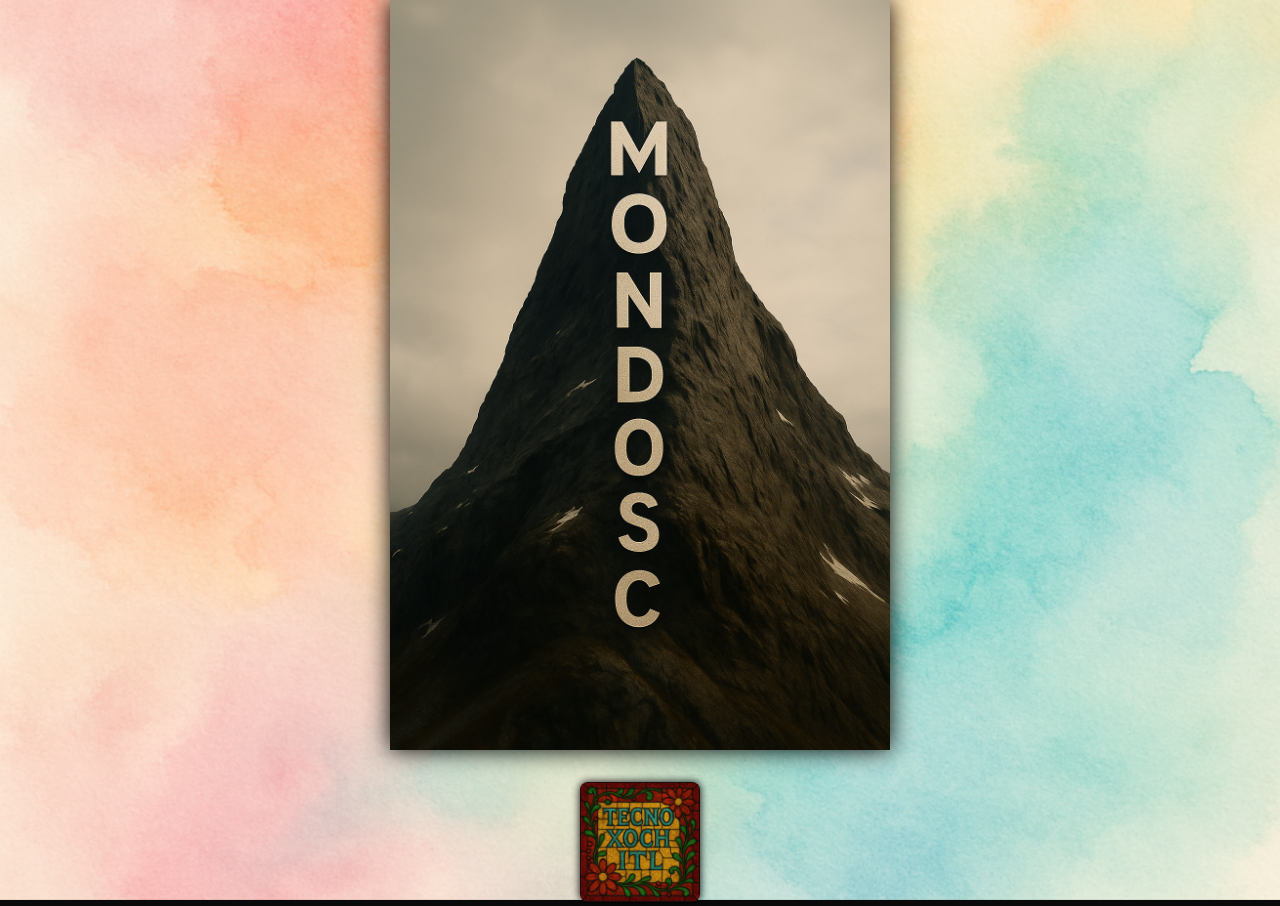
<file: index.html>
<!DOCTYPE html>
<html lang="en">
<head>
  <meta charset="UTF-8" />
  <meta name="viewport" content="width=device-width, initial-scale=1.0" />
  <title>MondoSC</title>
  <link rel="stylesheet" href="assets/style.css" />
  <meta name="description" content="MondoSC — Portal to Parallel Thoughtforms." />
</head>
<body>

  <!-- Watercolor animated background -->
  <div class="background"></div>

  <!-- Centered mondoM anchor logo -->
  <main>
    <img src="assets/mondoM.png" alt="MondoSC Logo" class="anchor-logo" />

    <!-- Small stained.png link below -->
    <div class="stained-link">
      <a href="https://tecnoxochitl.com" target="_blank" rel="noopener">
        <img src="assets/stained.png" alt="Go to Tecnoxochitl" class="stained-thumb" />
      </a>
    </div>
  </main>

  <!-- 🥚 Konami Code Easter Egg -->
  <script>
    const code = ['ArrowUp','ArrowUp','ArrowDown','ArrowDown','ArrowLeft','ArrowRight','ArrowLeft','ArrowRight','b','a'];
    let buffer = [];

    window.addEventListener('keydown', (e) => {
      buffer.push(e.key);
      buffer.splice(-code.length - 1, buffer.length - code.length);
      if (buffer.join('') === code.join('')) {
</file>
<file: assets/style.css>
/* Global Reset */
body {
  margin: 0;
  padding: 0;
  font-family: 'Helvetica Neue', sans-serif;
  background-color: #0a0a0a;
  overflow: hidden;
}

/* Animated pastel background */
.background {
  position: fixed;
  top: 0;
  left: 0;
  width: 100vw;
  height: 100vh;
  background: url('pastel.png') center center / cover no-repeat;
  animation: fadeFocus 12s ease-in-out infinite alternate;
  z-index: -1;
  will-change: filter, transform;
}

@keyframes fadeFocus {
  0% {
    filter: blur(2px) brightness(0.8);
    transform: scale(1.02);
  }
  50% {
    filter: blur(1px) brightness(1);
    transform: scale(1.00);
  }
  100% {
    filter: blur(2px) brightness(0.8);
    transform: scale(1.02);
  }
}


/* Layout container */
main {
  position: relative;
  z-index: 2;
  display: flex;
  flex-direction: column;
  align-items: center;
  justify-content: center;
  min-height: 100vh;
}

/* Centered mondoM logo */
.anchor-logo {
  max-width: 500px;
  width: 80%;
  filter: drop-shadow(0 0 12px #000);
  transition: transform 0.3s ease;
}

.anchor-logo:hover {
  transform: scale(1.02);
}

/* Small stained.png link image */
.stained-link {
  margin-top: 2rem;
  z-index: 3;
}

.stained-thumb {
  width: 120px;
  height: auto;
  border-radius: 8px;
  filter: drop-shadow(0 0 4px #000);
  transition: transform 0.3s ease, filter 0.3s ease;
  cursor: pointer;
}

.stained-thumb:hover {
  transform: scale(1.05);
  filter: drop-shadow(0 0 8px #ffd700);
}
</file>
